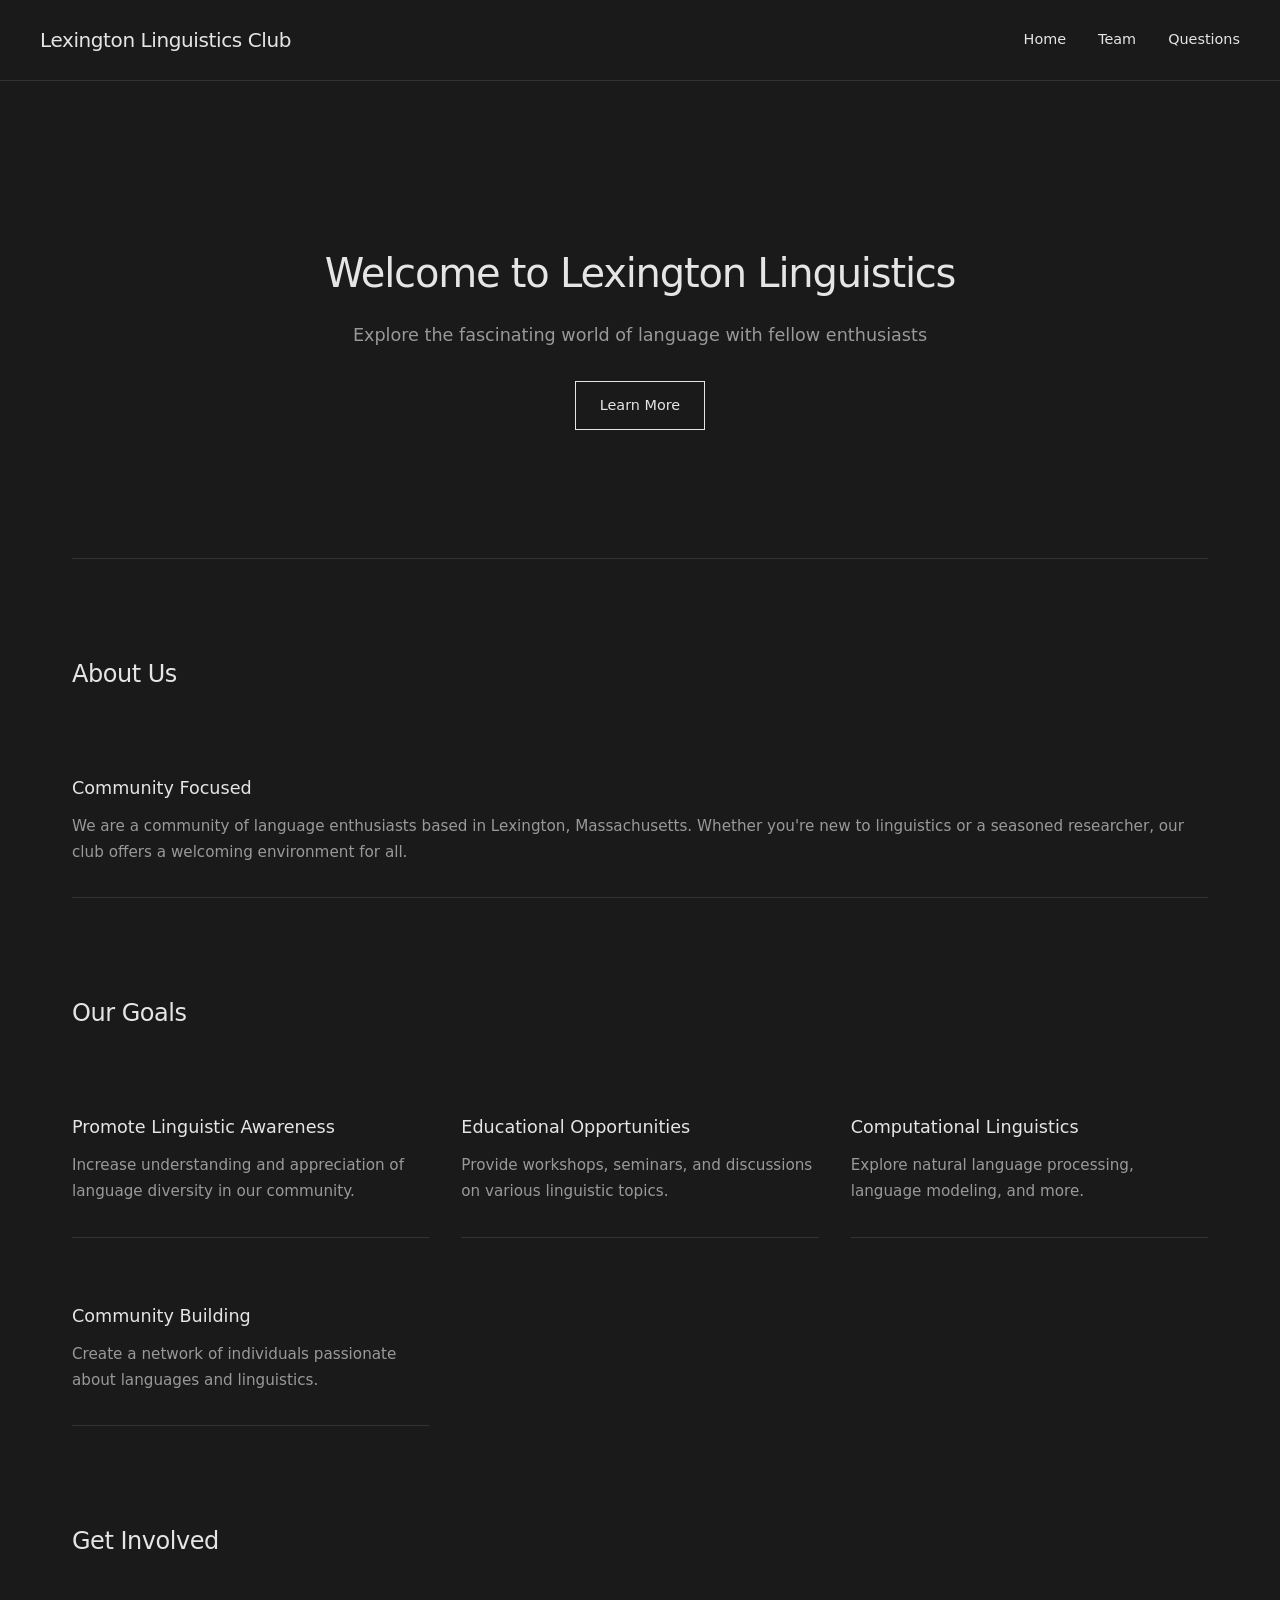
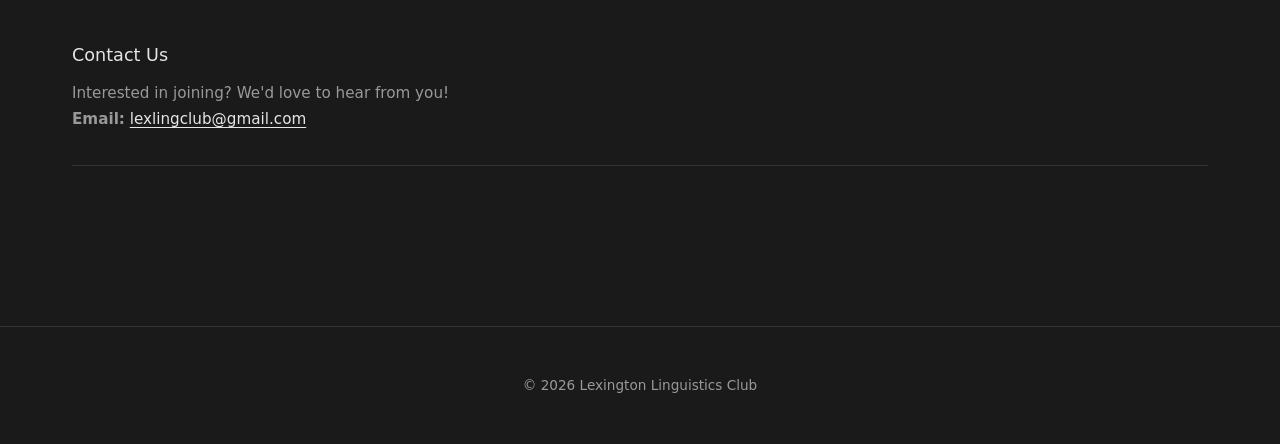
<file: index.html>
<!DOCTYPE html>
<html lang="en">
<head>
    <meta charset="UTF-8">
    <title>Lexington Linguistics Club</title>
    <meta name="viewport" content="width=device-width, initial-scale=1.0">
    <style>
        * {
            margin: 0;
            padding: 0;
            box-sizing: border-box;
        }

        body {
            font-family: -apple-system, BlinkMacSystemFont, 'Segoe UI', system-ui, sans-serif;
            line-height: 1.6;
            color: #e5e5e5;
            background: #1a1a1a;
        }

        /* Header */
        header {
            border-bottom: 1px solid #333333;
            padding: 1.5rem 2rem;
            position: sticky;
            top: 0;
            background: #1a1a1a;
            z-index: 100;
        }

        .header-content {
            max-width: 1200px;
            margin: 0 auto;
            display: flex;
            justify-content: space-between;
            align-items: center;
        }

        .logo h1 {
            font-size: 1.25rem;
            font-weight: 400;
            letter-spacing: -0.02em;
        }

        nav {
            display: flex;
            gap: 2rem;
        }

        nav a {
            color: #e5e5e5;
            text-decoration: none;
            font-size: 0.9rem;
            font-weight: 400;
            transition: opacity 0.2s;
        }

        nav a:hover {
            opacity: 0.6;
        }

        .menu-toggle {
            display: none;
            flex-direction: column;
            gap: 4px;
            cursor: pointer;
            padding: 8px;
        }

        .menu-toggle span {
            width: 20px;
            height: 1px;
            background: #e5e5e5;
        }

        /* Main */
        main {
            max-width: 1200px;
            margin: 0 auto;
            padding: 4rem 2rem;
        }

        /* Hero */
        .hero {
            text-align: center;
            padding: 6rem 0 8rem;
            border-bottom: 1px solid #333333;
            margin-bottom: 6rem;
        }

        .hero h1 {
            font-size: 2.5rem;
            font-weight: 300;
            margin-bottom: 1rem;
            letter-spacing: -0.03em;
        }

        .hero p {
            font-size: 1.1rem;
            color: #999;
            font-weight: 300;
            margin-bottom: 2rem;
        }

        .cta-button {
            display: inline-block;
            padding: 0.75rem 1.5rem;
            border: 1px solid #e5e5e5;
            color: #e5e5e5;
            text-decoration: none;
            font-size: 0.9rem;
            transition: all 0.2s;
        }

        .cta-button:hover {
            background: #e5e5e5;
            color: #1a1a1a;
        }

        /* Sections */
        .content-section {
            margin-bottom: 6rem;
        }

        .section-title {
            font-size: 1.5rem;
            font-weight: 300;
            margin-bottom: 3rem;
            letter-spacing: -0.02em;
        }

        .cards-grid {
            display: grid;
            grid-template-columns: repeat(auto-fit, minmax(280px, 1fr));
            gap: 2rem;
        }

        .card {
            padding: 2rem 0;
            border-bottom: 1px solid #333333;
        }

        .card h3 {
            font-size: 1.1rem;
            font-weight: 400;
            margin-bottom: 0.75rem;
        }

        .card p {
            color: #999;
            font-size: 0.95rem;
            line-height: 1.7;
        }

        .card a {
            color: #e5e5e5;
            text-decoration: underline;
            text-decoration-thickness: 1px;
            text-underline-offset: 3px;
        }

        .card a:hover {
            opacity: 0.6;
        }

        /* Team */
        .team-member {
            max-width: 500px;
            margin: 0 auto;
            text-align: center;
            padding: 3rem 0;
        }

        .member-avatar-img {
            width: 120px;
            height: 120px;
            border-radius: 50%;
            object-fit: cover;
            margin-bottom: 1.5rem;
        }

        .member-name {
            font-size: 1.25rem;
            font-weight: 400;
            margin-bottom: 0.5rem;
        }

        .member-title {
            font-size: 0.9rem;
            color: #999;
            margin-bottom: 1.5rem;
        }

        .member-info {
            color: #999;
            font-size: 0.95rem;
            line-height: 1.7;
        }

        .member-info p {
            margin-bottom: 0.75rem;
        }

        .member-info a {
            color: #e5e5e5;
            text-decoration: underline;
            text-decoration-thickness: 1px;
            text-underline-offset: 3px;
        }

        .member-info a:hover {
            opacity: 0.6;
        }

        /* Questions */
        .page-hero {
            text-align: center;
            padding: 3rem 0;
            border-bottom: 1px solid #333333;
            margin-bottom: 4rem;
        }

        .page-hero h1 {
            font-size: 2rem;
            font-weight: 300;
            letter-spacing: -0.02em;
        }

        .search-container {
            max-width: 600px;
            margin: 0 auto 3rem;
            position: relative;
        }

        .search-input {
            width: 100%;
            padding: 0.75rem 0;
            border: none;
            border-bottom: 1px solid #333333;
            font-size: 1rem;
            background: transparent;
            color: #e5e5e5;
            transition: border-color 0.2s;
        }

        .search-input:focus {
            outline: none;
            border-bottom-color: #e5e5e5;
        }

        .search-input::placeholder {
            color: #666;
        }

        .question-card {
            padding: 2rem 0;
            border-bottom: 1px solid #333333;
        }

        .question-date {
            font-size: 0.85rem;
            color: #999;
            margin-bottom: 0.75rem;
            text-transform: uppercase;
            letter-spacing: 0.05em;
        }

        .question-text {
            font-size: 1.1rem;
            margin-bottom: 1rem;
            line-height: 1.7;
        }

        .answer-toggle {
            background: transparent;
            border: 1px solid #e5e5e5;
            color: #e5e5e5;
            padding: 0.5rem 1rem;
            font-size: 0.85rem;
            cursor: pointer;
            transition: all 0.2s;
            margin-top: 0.5rem;
        }

        .answer-toggle:hover {
            background: #e5e5e5;
            color: #1a1a1a;
        }

        .answer-text {
            margin-top: 1.5rem;
            padding-top: 1.5rem;
            border-top: 1px solid #333333;
            color: #999;
            display: none;
            line-height: 1.7;
        }

        .answer-text strong {
            color: #e5e5e5;
            font-weight: 400;
        }

        /* Pagination */
        .pagination {
            display: flex;
            justify-content: center;
            gap: 0.5rem;
            margin-top: 4rem;
            padding-top: 2rem;
            border-top: 1px solid #333333;
        }

        .pagination button {
            padding: 0.5rem 1rem;
            border: 1px solid #333333;
            background: transparent;
            color: #e5e5e5;
            cursor: pointer;
            font-size: 0.9rem;
            transition: all 0.2s;
        }

        .pagination button:hover:not([disabled]) {
            border-color: #e5e5e5;
            background: #e5e5e5;
            color: #1a1a1a;
        }

        .pagination button.active {
            border-color: #e5e5e5;
            background: #e5e5e5;
            color: #1a1a1a;
        }

        .pagination button[disabled] {
            opacity: 0.3;
            cursor: default;
        }

        /* Footer */
        footer {
            border-top: 1px solid #333333;
            padding: 3rem 2rem;
            text-align: center;
            color: #999;
            font-size: 0.85rem;
        }

        /* Page navigation */
        .page {
            display: none;
        }

        .page.active {
            display: block;
        }

        /* Mobile */
        @media (max-width: 768px) {
            header {
                padding: 1rem;
            }

            nav {
                display: none;
                position: absolute;
                top: 100%;
                left: 0;
                right: 0;
                background: #1a1a1a;
                flex-direction: column;
                padding: 1rem;
                border-bottom: 1px solid #333333;
                gap: 1rem;
            }

            nav.active {
                display: flex;
            }

            .menu-toggle {
                display: flex;
            }

            main {
                padding: 2rem 1rem;
            }

            .hero {
                padding: 4rem 0 6rem;
            }

            .hero h1 {
                font-size: 2rem;
            }

            .hero p {
                font-size: 1rem;
            }

            .cards-grid {
                grid-template-columns: 1fr;
            }

            .content-section {
                margin-bottom: 4rem;
            }
        }
    </style>
</head>
<body>
    <header>
        <div class="header-content">
            <div class="logo">
                <h1>Lexington Linguistics Club</h1>
            </div>
            <nav id="navbar">
                <a href="#" onclick="navigate('home')">Home</a>
                <a href="#" onclick="navigate('team')">Team</a>
                <a href="#" onclick="navigate('questions')">Questions</a>
            </nav>
            <div class="menu-toggle" id="menuToggle" onclick="toggleMenu()">
                <span></span>
                <span></span>
                <span></span>
            </div>
        </div>
    </header>

    <main>
        <!-- Home -->
        <div id="homePage" class="page active">
            <section class="hero">
                <h1>Welcome to Lexington Linguistics</h1>
                <p>Explore the fascinating world of language with fellow enthusiasts</p>
                <a href="#about" class="cta-button" onclick="scrollToAbout()">Learn More</a>
            </section>

            <section id="about" class="content-section">
                <h2 class="section-title">About Us</h2>
                <div class="cards-grid">
                    <div class="card">
                        <h3>Community Focused</h3>
                        <p>We are a community of language enthusiasts based in Lexington, Massachusetts. Whether you're new to linguistics or a seasoned researcher, our club offers a welcoming environment for all.</p>
                    </div>
                </div>
            </section>

            <section class="content-section">
                <h2 class="section-title">Our Goals</h2>
                <div class="cards-grid">
                    <div class="card">
                        <h3>Promote Linguistic Awareness</h3>
                        <p>Increase understanding and appreciation of language diversity in our community.</p>
                    </div>
                    <div class="card">
                        <h3>Educational Opportunities</h3>
                        <p>Provide workshops, seminars, and discussions on various linguistic topics.</p>
                    </div>
                    <div class="card">
                        <h3>Computational Linguistics</h3>
                        <p>Explore natural language processing, language modeling, and more.</p>
                    </div>
                    <div class="card">
                        <h3>Community Building</h3>
                        <p>Create a network of individuals passionate about languages and linguistics.</p>
                    </div>
                </div>
            </section>

            <section class="content-section">
                <h2 class="section-title">Get Involved</h2>
                <div class="cards-grid">
                    <div class="card">
                        <h3>Contact Us</h3>
                        <p>Interested in joining? We'd love to hear from you!</p>
                        <p><strong>Email:</strong> <a href="mailto:lexlingclub@gmail.com">lexlingclub@gmail.com</a></p>
                    </div>
                </div>
            </section>
        </div>

        <!-- Team -->
        <div id="teamPage" class="page">
            <section class="page-hero">
                <h1>Meet Our Team</h1>
            </section>
            <section class="content-section">
                <div class="team-member">
                    <img src="vedant-leader.jpg" alt="Vedant Saran" class="member-avatar-img">
                    <div class="member-name">Vedant Saran</div>
                    <div class="member-title">President and Founder</div>
                    <div class="member-info">
                        <p>Vedant is a passionate linguist with interests in computational linguistics.</p>
                        <p><strong>School:</strong> Lexington High School, Class of 2026</p>
                        <p><strong>Contact:</strong> <a href="mailto:vedantsaran@gmail.com">vedantsaran@gmail.com</a></p>
                    </div>
                </div>
            </section>
        </div>

        <!-- Questions -->
        <div id="questionsPage" class="page">
            <section class="page-hero">
                <h1>Question of the Day</h1>
            </section>
            <section class="content-section">
                <div class="search-container">
                    <input type="text" class="search-input" placeholder="Search questions..." onkeyup="searchQuestions()">
                </div>
                <div id="questionsContainer"></div>
                <div class="pagination" id="pagination"></div>
            </section>
        </div>
    </main>

    <footer>
        <p>&copy; 2026 Lexington Linguistics Club</p>
    </footer>

    <script>
        let questionsData = [];
        let filteredQuestions = [];
        let currentPage = 1;
        const perPage = 5;

        function closeMenu() {
            document.getElementById('navbar').classList.remove('active');
        }

        function toggleMenu() {
            document.getElementById('navbar').classList.toggle('active');
        }

        function navigate(page) {
            showPage(page);
            closeMenu();
        }

        function showPage(name) {
            document.querySelectorAll('.page').forEach(p => {
                p.classList.remove('active');
                p.style.display = 'none';
            });
            const pg = document.getElementById(name + 'Page');
            if (pg) {
                pg.style.display = 'block';
                setTimeout(() => pg.classList.add('active'), 10);
            }
            if (name === 'questions') loadQuestions();
        }

        document.addEventListener('click', e => {
            const nav = document.getElementById('navbar');
            const toggle = document.getElementById('menuToggle');
            if (nav.classList.contains('active') && !nav.contains(e.target) && !toggle.contains(e.target)) {
                closeMenu();
            }
        });

        function scrollToAbout() {
            document.getElementById('about').scrollIntoView({ behavior: 'smooth' });
        }

        async function loadQuestions() {
            if (questionsData.length) {
                filteredQuestions = [...questionsData];
                clampPage();
                render();
                return;
            }
            try {
                const res = await fetch('questions.json');
                if (!res.ok) throw new Error(res.statusText);
                questionsData = await res.json();
                filteredQuestions = [...questionsData];
                clampPage();
                render();
            } catch (e) {
                console.error('Failed to load questions:', e);
                document.getElementById('questionsContainer').innerHTML = '<p>Error loading questions.</p>';
            }
        }

        function clampPage() {
            currentPage = Math.min(currentPage, Math.max(1, Math.ceil(filteredQuestions.length / perPage)));
        }

        function render() {
            renderQuestions();
            renderPagination();
        }

        function renderQuestions() {
            const box = document.getElementById('questionsContainer');
            box.innerHTML = '';
            const start = (currentPage - 1) * perPage;
            filteredQuestions.slice(start, start + perPage).forEach((q, i) => {
                box.insertAdjacentHTML('beforeend', `
                    <div class="question-card">
                        <div class="question-date">${q.date}</div>
                        <div class="question-text">${q.question}</div>
                        ${q.answer ? `<button class="answer-toggle" onclick="toggleAnswer(${start + i})">Show Answer</button>
                        <div class="answer-text" id="answer-${start + i}"><strong>Answer:</strong> ${q.answer}</div>` : ''}
                    </div>`);
            });
        }

        function toggleAnswer(i) {
            const div = document.getElementById('answer-' + i);
            const btn = div.previousElementSibling;
            const open = div.style.display === 'block';
            div.style.display = open ? 'none' : 'block';
            btn.textContent = open ? 'Show Answer' : 'Hide Answer';
        }

        function renderPagination() {
            const pager = document.getElementById('pagination');
            pager.innerHTML = '';
            const pages = Math.ceil(filteredQuestions.length / perPage);
            if (pages <= 1) return;
            pager.insertAdjacentHTML('beforeend', `<button ${currentPage === 1 ? 'disabled' : ''} onclick="goto(${currentPage - 1})">&lt;</button>`);
            if (currentPage - 1 >= 1) pager.insertAdjacentHTML('beforeend', `<button onclick="goto(${currentPage - 1})">${currentPage - 1}</button>`);
            pager.insertAdjacentHTML('beforeend', `<button class="active" disabled>${currentPage}</button>`);
            if (currentPage + 1 <= pages) pager.insertAdjacentHTML('beforeend', `<button onclick="goto(${currentPage + 1})">${currentPage + 1}</button>`);
            pager.insertAdjacentHTML('beforeend', `<button ${currentPage === pages ? 'disabled' : ''} onclick="goto(${currentPage + 1})">&gt;</button>`);
        }

        function goto(n) {
            const pages = Math.ceil(filteredQuestions.length / perPage);
            if (n < 1 || n > pages) return;
            currentPage = n;
            render();
        }

        function searchQuestions() {
            const term = document.querySelector('.search-input').value.toLowerCase();
            filteredQuestions = questionsData.filter(q => 
                q.question.toLowerCase().includes(term) || 
                (q.answer && q.answer.toLowerCase().includes(term))
            );
            currentPage = 1;
            clampPage();
            render();
        }

        document.addEventListener('DOMContentLoaded', () => {
            navigate('home');
        });
    </script>
</body>
</html>
</file>
